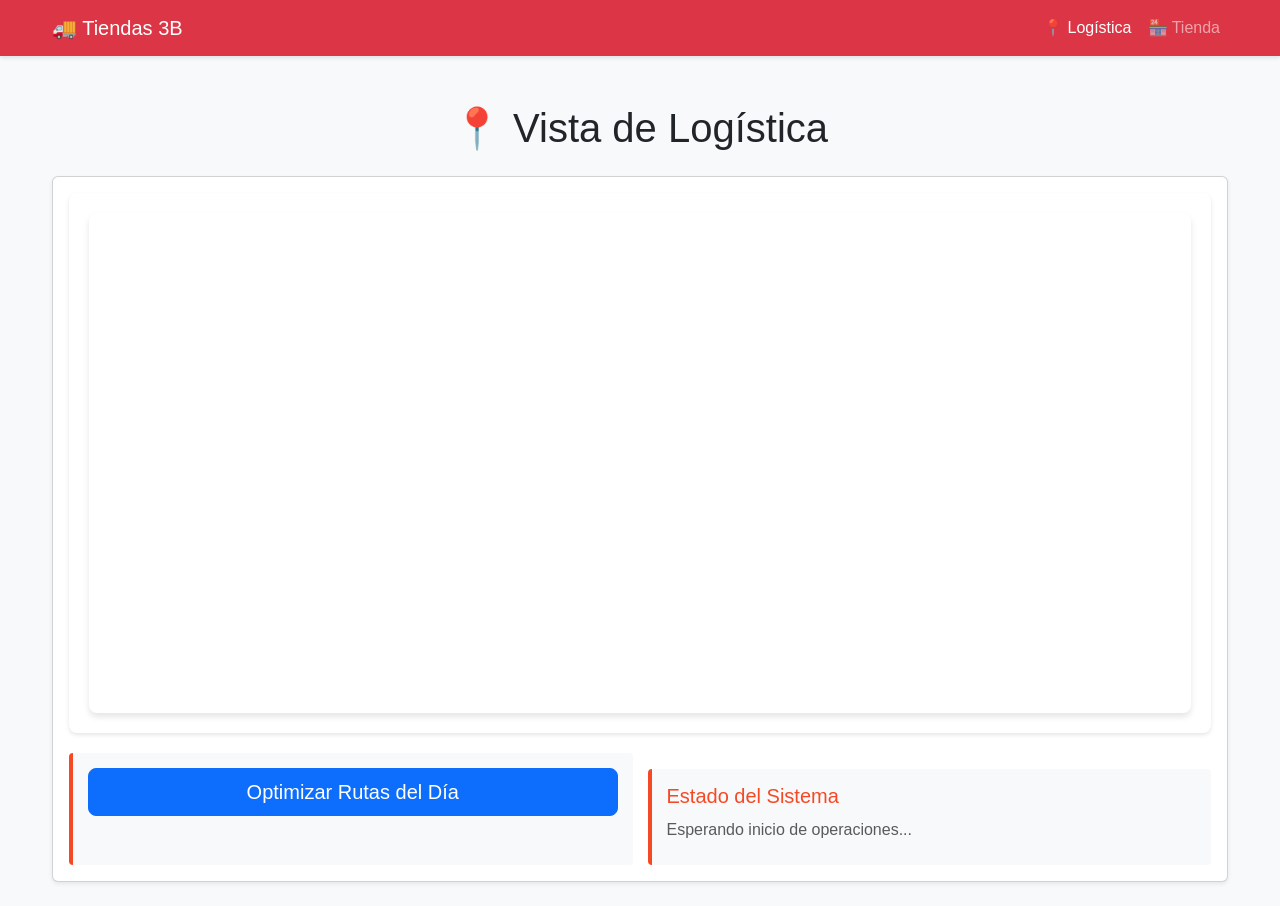
<file: frontend/pages/logistica.html>
<!DOCTYPE html>
<html lang="es">
<head>
    <meta charset="UTF-8">
    <meta name="viewport" content="width=device-width, initial-scale=1.0">
    <title>Vista de Logística - Hackathon</title>
    <!-- Bootstrap CSS -->
    <link href="https://cdn.jsdelivr.net/npm/bootstrap@5.3.0/dist/css/bootstrap.min.css" rel="stylesheet">
    <!-- Mapbox GL JS -->
    <script src='https://api.mapbox.com/mapbox-gl-js/v2.15.0/mapbox-gl.js'></script>
    <link href='https://api.mapbox.com/mapbox-gl-js/v2.15.0/mapbox-gl.css' rel='stylesheet' />
    <!-- Global CSS -->
    <link rel="stylesheet" href="../css/global.css">
    <!-- Logística CSS -->
    <link rel="stylesheet" href="../css/logistica.css">
</head>
<body>
    <nav class="navbar navbar-expand-lg navbar-dark bg-danger">
        <div class="container">
            <a class="navbar-brand" href="./index.html">🚚 Tiendas 3B</a>
            <button class="navbar-toggler" type="button" data-bs-toggle="collapse" data-bs-target="#navbarNav">
                <span class="navbar-toggler-icon"></span>
            </button>
            <div class="collapse navbar-collapse" id="navbarNav">
                <ul class="navbar-nav ms-auto">
                    <li class="nav-item">
                        <a class="nav-link active" href="./logistica.html">📍 Logística</a>
                    </li>
                    <li class="nav-item">
                        <a class="nav-link" href="./tienda.html">🏪 Tienda</a>
                    </li>
                </ul>
            </div>
        </div>
    </nav>

    <div class="container mt-5">
        <h1 class="text-center mb-4">📍 Vista de Logística</h1>

        <div class="card shadow-sm mb-4">
            <div class="card-body">
                <div class="map-container mb-3">
                    <div id="map"></div>
                </div>
                <div class="route-info">
                    <div class="route-card">
                        <button id="btn_generar_rutas" class="btn btn-lg btn-primary w-100">Optimizar Rutas del Día</button>
                    </div>
                    
                    <div class="route-card bg-success text-white mt-3" id="panel-finanzas" style="display: none;">
                        <h5 class="mb-2">💰 Costo Total de Operación</h5>
                        <h2 id="costo-operacion" class="fw-bold">$0.00 MXN</h2>
                        <p id="vehiculos-desplegados" class="mb-0">0 vehículos desplegados</p>
                    </div>

                    <div class="route-card mt-3">
                        <h5>Estado del Sistema</h5>
                        <p id="route-status" class="mb-1 text-muted">Esperando inicio de operaciones...</p>
                        <div id="lista-rutas" class="mt-2"></div>
                    </div>
                </div>
            </div>
        </div>
    </div>
<!--
    <footer class="text-center mt-5 pb-3">
        <p class="text-muted">Para usar el mapa, configura tu token de Mapbox en js/logistica.js</p>
    </footer>
--> 
    <!-- Bootstrap JS -->
    <script src="https://cdn.jsdelivr.net/npm/bootstrap@5.3.0/dist/js/bootstrap.bundle.min.js"></script>
    <!-- Utils JS -->
    <script src="../js/utils.js"></script>
    <!-- Logística JS -->
    <script src="../js/logistica.js"></script>
</body>
</html>
</file>
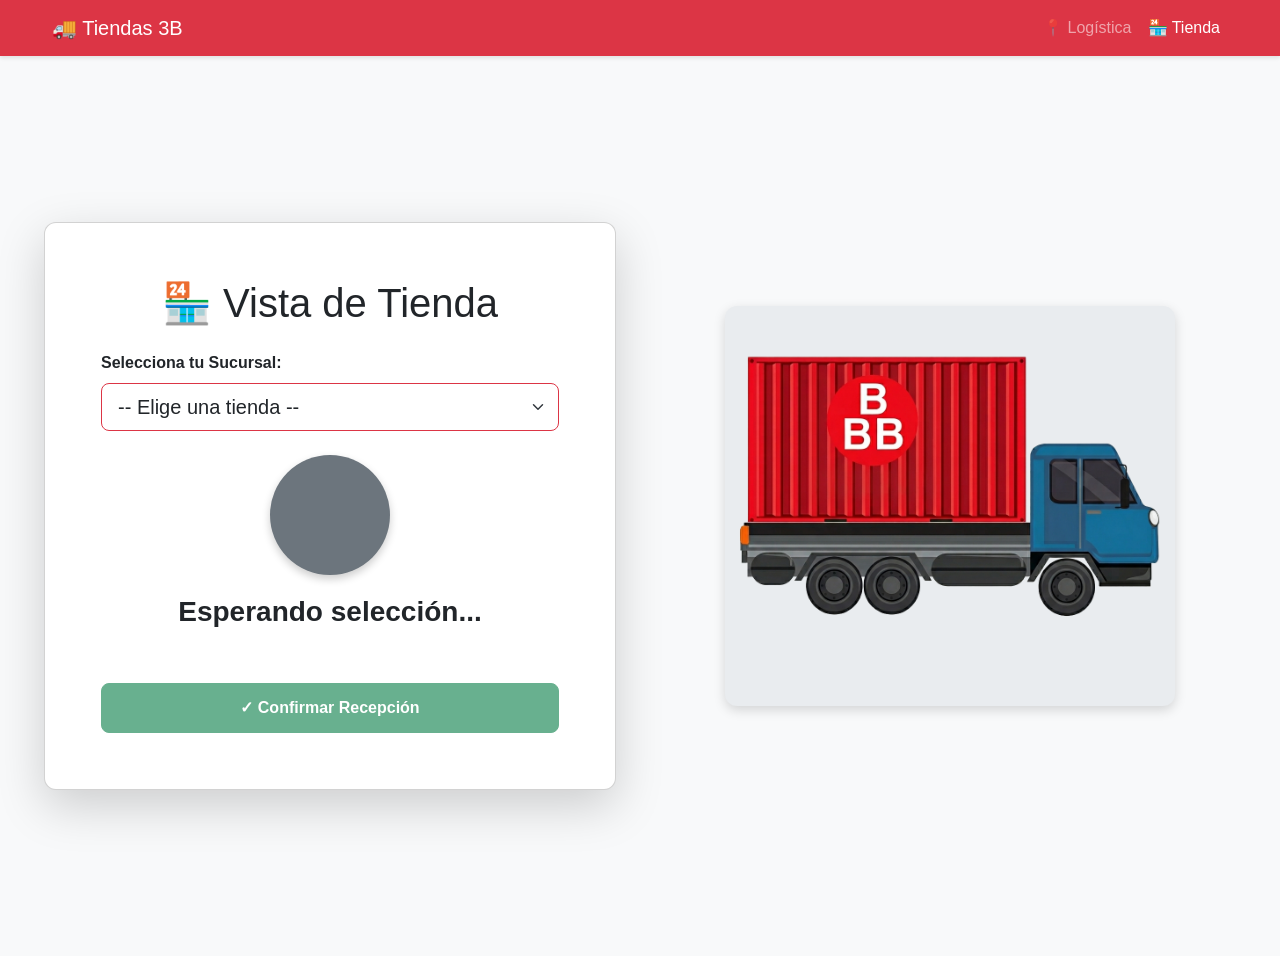
<file: frontend/pages/tienda.html>
<!DOCTYPE html>
<html lang="es">
<head>
    <meta charset="UTF-8">
    <meta name="viewport" content="width=device-width, initial-scale=1.0">
    <title>Vista de Tienda - Hackathon</title>
    <!-- Bootstrap CSS -->
    <link href="https://cdn.jsdelivr.net/npm/bootstrap@5.3.0/dist/css/bootstrap.min.css" rel="stylesheet">
    <!-- Global CSS -->
    <link rel="stylesheet" href="../css/global.css">
    <!-- Tienda CSS -->
    <link rel="stylesheet" href="../css/tienda.css">
</head>
<body>
    <nav class="navbar navbar-expand-lg navbar-dark bg-danger">
        <div class="container">
            <a class="navbar-brand" href="./index.html">🚚 Tiendas 3B</a>
            <button class="navbar-toggler" type="button" data-bs-toggle="collapse" data-bs-target="#navbarNav">
                <span class="navbar-toggler-icon"></span>
            </button>
            <div class="collapse navbar-collapse" id="navbarNav">
                <ul class="navbar-nav ms-auto">
                    <li class="nav-item">
                        <a class="nav-link" href="./logistica.html">📍 Logística</a>
                    </li>
                    <li class="nav-item">
                        <a class="nav-link active" href="./tienda.html">🏪 Tienda</a>
                    </li>
                </ul>
            </div>
        </div>
    </nav>

    <div class="tienda-container">
        <div class="row w-100 h-100 align-items-center">
            <!-- Izquierda: Card de Tienda -->
            <div class="col-lg-6 col-md-12 d-flex justify-content-center align-items-center p-4">
                <div class="card tienda-card shadow-lg w-100">
                    <div class="card-body">
                        <h1 class="mb-4">🏪 Vista de Tienda</h1>

                        <div class="mb-4 text-start">
                            <label for="storeSelector" class="form-label text-dark fw-bold">Selecciona tu Sucursal:</label>
                            <select id="storeSelector" class="form-select form-select-lg border-danger">
                                <option value="">-- Elige una tienda --</option>
                            </select>
                        </div>

                        <div id="semaforo" class="semaforo bg-secondary"></div>

                        <div class="tienda-info mt-3">
                            <h3 id="estado-texto" class="text-dark fw-bold">Esperando selección...</h3>
                            <div class="mt-3" id="info-ruta" style="display: none;">
                                <p class="fs-4 text-dark">Faltan <strong id="restante" class="text-danger fs-1">0</strong> tiendas para tu entrega</p>
                                <p class="text-muted">Turno en la ruta: <span id="parada">0</span></p>
                            </div>
                        </div>

                        <button id="pedidoBtn" class="btn btn-success btn-pedido mt-4 w-100" disabled>
                            ✓ Confirmar Recepción
                        </button>
                    </div>
                </div>
            </div>

            <!-- Derecha: Zona para Imagen -->
            <div class="col-lg-6 col-md-12 d-flex justify-content-center align-items-center p-4">
                <div class="tienda-imagen-container">
                    <img id="tienda-imagen" src="../images/coche.png" alt="Imagen de Tienda" class="tienda-imagen">
                </div>
            </div>
        </div>
    </div>

    <!-- Bootstrap JS -->
    <script src="https://cdn.jsdelivr.net/npm/bootstrap@5.3.0/dist/js/bootstrap.bundle.min.js"></script>
    <!-- Utils JS -->
    <script src="../js/utils.js"></script>
    <!-- Tienda JS -->
    <script src="../js/tienda.js"></script>
</body>
</html>
</file>
<file: frontend/css/global.css>
/* global.css - Estilos globales */
:root {
    --primary-color: #F54925;
    --success-color: #28a745;
    --warning-color: #ffc107;
    --danger-color: #dc3545;
    --light-gray: #f8f9fa;
}

body {
    background-color: var(--light-gray);
    font-family: 'Segoe UI', Tahoma, Geneva, Verdana, sans-serif;
}

.navbar {
    box-shadow: 0 2px 4px rgba(0, 0, 0, 0.1);
}

.container {
    max-width: 1200px;

}


@media (max-width: 768px) {
    .display-4 {
        font-size: 2rem;
    }
    .h3 {
        font-size: 1.5rem;
    }
}
</file>
<file: frontend/css/logistica.css>
/* logistica.css - Estilos específicos para la vista de logística */
#map {
    height: 500px;
    border-radius: 8px;
    box-shadow: 0 4px 6px rgba(0, 0, 0, 0.1);
}

.map-container {
    background-color: white;
    padding: 20px;
    border-radius: 8px;
    box-shadow: 0 2px 4px rgba(0, 0, 0, 0.1);
}

.route-info {
    display: flex;
    justify-content: space-between;
    margin-top: 20px;
    flex-wrap: wrap;
    gap: 15px;
}

.route-card {
    flex: 1;
    min-width: 200px;
    padding: 15px;
    background-color: #f8f9fa;
    border-left: 4px solid var(--primary-color);
    border-radius: 4px;
}

.route-card h5 {
    margin-bottom: 10px;
    color: var(--primary-color);
}

@media (max-width: 768px) {
    #map {
        height: 300px;
    }
    .route-info {
        flex-direction: column;
    }
}
</file>
<file: frontend/css/tienda.css>
/* tienda.css - Estilos específicos para la vista de tienda (mobile-first) */
.tienda-container {
    display: flex;
    justify-content: center;
    align-items: center;
    min-height: 100vh;
    padding: 20px;
    background-color: #f8f9fa;
}

.tienda-card {
    background-color: white;
    border-radius: 12px;
    padding: 40px;
    box-shadow: 0 4px 12px rgba(0, 0, 0, 0.15);
    width: 100%;
    text-align: center;
}

.tienda-imagen-container {
    width: 100%;
    display: flex;
    flex-direction: column;
    justify-content: center;
    align-items: center;
    padding: 20px;
}

.tienda-imagen {
    width: 100%;
    max-width: 450px;
    height: 400px;
    object-fit: cover;
    border-radius: 12px;
    box-shadow: 0 4px 12px rgba(0, 0, 0, 0.15);
    background-color: #e9ecef;
}

.semaforo {
    width: 120px;
    height: 120px;
    border-radius: 50%;
    margin: 20px auto;
    box-shadow: 0 4px 8px rgba(0, 0, 0, 0.2);
    animation: pulse 1s infinite;
}

.semaforo.verde {
    background-color: #28a745;
}

.semaforo.amarillo {
    background-color: #ffc107;
}

.semaforo.rojo {
    background-color: #dc3545;
}

@keyframes pulse {
    0%, 100% {
        box-shadow: 0 4px 8px rgba(0, 0, 0, 0.2);
    }
    50% {
        box-shadow: 0 4px 16px rgba(0, 0, 0, 0.4);
    }
}

.tienda-info {
    margin: 30px 0;
}

.tienda-info p {
    font-size: 1.5rem;
    margin: 15px 0;
    color: #333;
}

.parada-numero {
    font-size: 3rem;
    font-weight: bold;
    color: var(--primary-color);
}

.restante-numero {
    font-size: 2.5rem;
    font-weight: bold;
    color: #666;
}

.btn-pedido {
    margin-top: 30px;
    padding: 15px 40px;
    font-size: 1.25rem;
    font-weight: bold;
    border-radius: 8px;
    transition: all 0.3s ease;
}

.btn-pedido:hover {
    transform: scale(1.05);
}

/* Responsive para desktop */
@media (min-width: 992px) {
    .tienda-card {
        max-width: 100%;
    }
}

/* Responsive para tablets */
@media (max-width: 768px) {
    .tienda-card {
        padding: 30px 20px;
    }

    .semaforo {
        width: 100px;
        height: 100px;
    }

    .parada-numero {
        font-size: 2.5rem;
    }

    .restante-numero {
        font-size: 2rem;
    }

    .tienda-info p {
        font-size: 1.25rem;
    }

    .btn-pedido {
        padding: 12px 30px;
        font-size: 1rem;
    }

    .tienda-imagen {
        height: 300px;
    }
}

/* Responsive para móviles */
@media (max-width: 480px) {
    .tienda-container {
        padding: 10px;
    }

    .tienda-card {
        padding: 20px 15px;
    }

    .tienda-info p {
        font-size: 1.1rem;
    }

    .parada-numero {
        font-size: 2rem;
    }

    .restante-numero {
        font-size: 1.75rem;
    }

    .tienda-imagen {
        height: 250px;
    }
}

    .restante-numero {
        font-size: 2rem;
    }

    .tienda-info p {
        font-size: 1.25rem;
    }

    .btn-pedido {
        padding: 12px 30px;
        font-size: 1rem;
    }
}

@media (max-width: 480px) {
    .tienda-info p {
        font-size: 1.1rem;
    }

    .parada-numero {
        font-size: 2rem;
    }

    .restante-numero {
        font-size: 1.75rem;
    }
}
</file>
